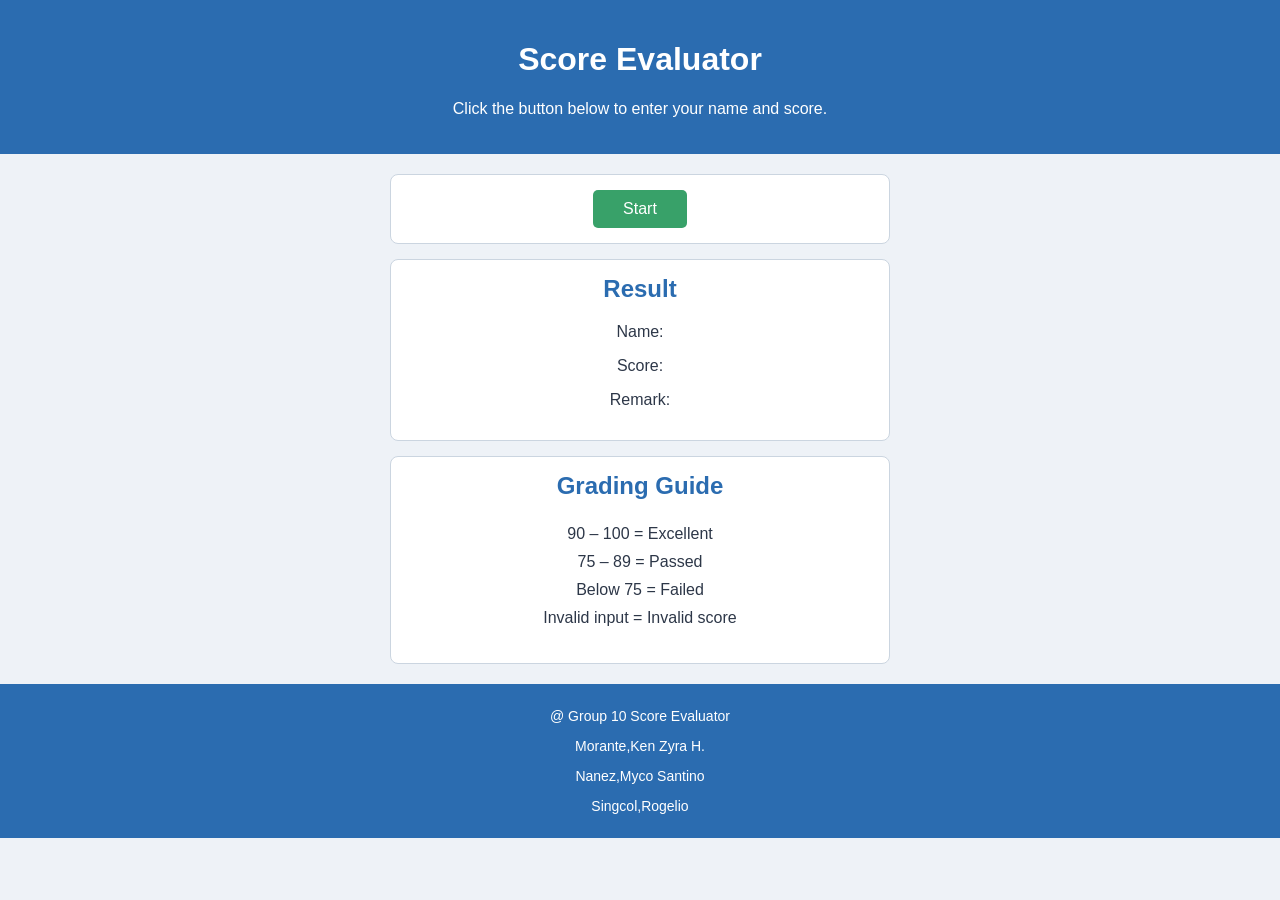
<file: index.html>
<!DOCTYPE html>
<html lang="en">
<head>
    <meta charset="UTF-8">
    <meta name="viewport" content="width=device-width, initial-scale=1.0">
    <title>Score Evaluator</title>
    <link rel="stylesheet" href="style.css">

</head>
<body>

    <header>
        <h1>Score Evaluator</h1>
        <p>Click the button below to enter your name and score.</p>
    </header>

    <main>
        <section id="start-section">
            <button id="startBtn" type="button">Start</button>
        </section>

        <section id="result-section">
            <h2>Result</h2>
            <p>Name: <span id="displayName"></span></p>
            <p>Score: <span id="displayScore"></span></p>
            <p>Remark: <span id="displayRemark"></span></p>
            <p id="message"></p>
        </section>

        <section id="grading-guide">
            <h2>Grading Guide</h2>
            <ul>
                <li>90 &ndash; 100 = Excellent</li>
                <li>75 &ndash; 89 = Passed</li>
                <li>Below 75 = Failed</li>
                <li>Invalid input = Invalid score</li>
            </ul>
        </section>
    </main>

    <footer>
        <p>@ Group 10 Score Evaluator</p>
        <p>Morante,Ken Zyra H.</p>
        <p>Nanez,Myco Santino</p>
        <p>Singcol,Rogelio</p>
    </footer>

    <script src="script.js"></script>
</body>
</html>
</file>
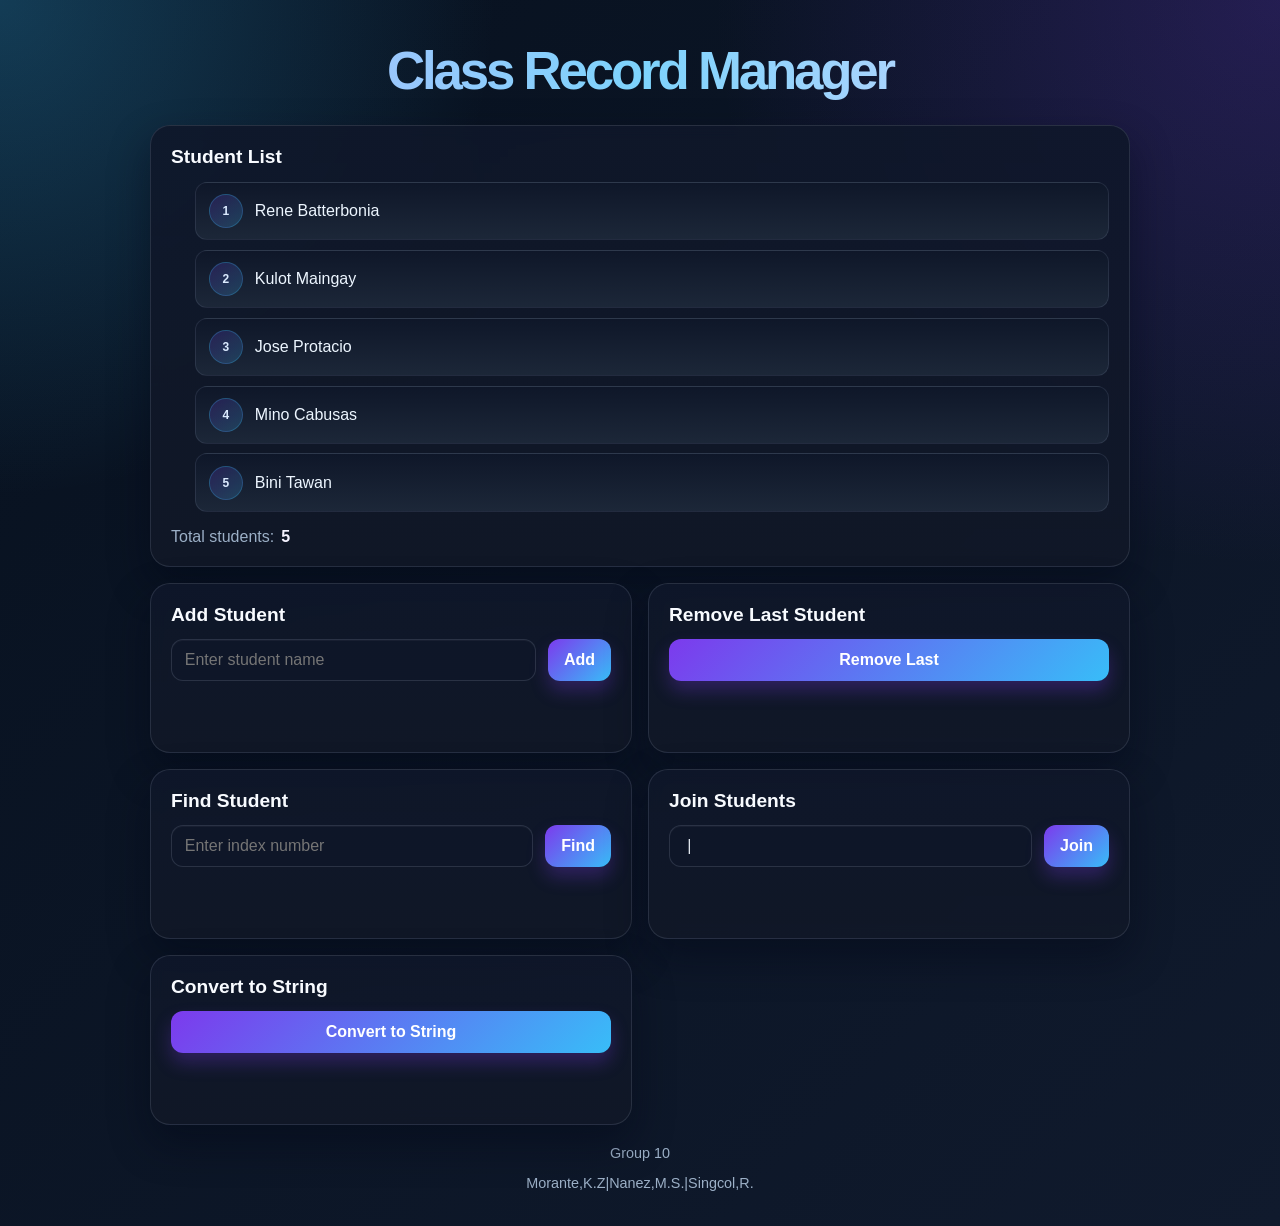
<file: eto yon/index.html>
<!DOCTYPE html>
<html lang="en">

<head>
    <meta charset="UTF-8">
    <meta name="viewport" content="width=device-width, initial-scale=1.0">
    <title>Class Record Manager</title>
    <link rel="stylesheet" href="style.css">
</head>

<body>

    <header class="app-header">
        <h1>Class Record Manager</h1>
    </header>

    <main class="container">

        <section class="card" id="display-section">
            <h2>Student List</h2>
            <ol id="student-list"></ol>
            <p class="info">Total students:<strong id="list-length"></strong></p>
        </section>

        <section class="card" id="add-section">
            <h2>Add Student <span class="method"></span></h2>
            <div class="form-row">
                <input type="text" id="add-input" placeholder="Enter student name">
                <button type="button" id="add-btn">Add</button>
            </div>
        </section>

        <section class="card" id="remove-section">
            <h2>Remove Last Student <span class="method"></span></h2>
                <button type="button" id="remove-btn">Remove Last</button>
            </div>
            <p class="message" id="remove-message"></p>
        </section>

        <section class="card" id="find-section">
            <h2>Find Student<span class="method"></span></h2>
            <div class="form-row">
                <input type="number" id="find-input" placeholder="Enter index number">
                <button type="button" id="find-btn">Find</button>
            </div>
            <p class="message" id="find-result"></p>
        </section>

        <section class="card" id="join-section">
            <h2>Join Students <span class="method"></span></h2>
            <div class="form-row">
                <input type="text" id="separator-input" placeholder="Separator (e.g. , or | )" value=" | ">
                <button type="button" id="join-btn">Join</button>
            </div>
            <p class="message" id="join-result"></p>
        </section>
        <section class="card" id="tostring-section">
            <h2>Convert to String <span class="method"></span></h2>
                <button type="button" id="tostring-btn">Convert to String</button>
            </div>
            <p class="message" id="tostring-result"></p>
        </section>

    </main>

    <footer class="app-footer">
        <p>Group 10</p>
        <p>Morante,K.Z|Nanez,M.S.|Singcol,R.</p>
    </footer>

    <script src="script.js"></script>
</body>

</html>
</file>
<file: style.css>
body {
    font-family: Arial, sans-serif;
    background-color: #eef2f7;
    color: #2d3748;
    margin: 0;
    padding: 0;
    text-align: center;
}

header {
    background-color: #2b6cb0;
    color: white;
    padding: 20px;
}

main {
    max-width: 500px;
    margin: 20px auto;
    padding: 0 15px;
}

section {
    background-color: white;
    border: 1px solid #cbd5e0;
    border-radius: 8px;
    padding: 15px;
    margin-bottom: 15px;
}

h2 {
    color: #2b6cb0;
    margin-top: 0;
}

button {
    background-color: #38a169;
    color: white;
    border: none;
    padding: 10px 30px;
    font-size: 16px;
    border-radius: 5px;
    cursor: pointer;
}

button:hover {
    background-color: #2f855a;
}

#grading-guide ul {
    list-style: none;
    padding: 0;
}

#grading-guide li {
    padding: 5px 0;
}

footer {
    background-color: #2b6cb0;
    color: white;
    padding: 10px;
    font-size: 14px;
}
</file>
<file: eto yon/style.css>
:root {
    --bg-1: #07111f;
    --bg-2: #101a2d;
    --panel: rgba(15, 23, 42, 0.82);
    --panel-strong: rgba(19, 30, 53, 0.96);
    --border: rgba(148, 163, 184, 0.18);
    --text: #e2e8f0;
    --muted: #9cb0c7;
    --primary: #7c3aed;
    --primary-2: #38bdf8;
    --primary-dark: #5b21b6;
    --soft: rgba(124, 58, 237, 0.12);
    --shadow: 0 18px 40px rgba(2, 6, 23, 0.45);
}

* {
    box-sizing: border-box;
}
 
body {
    margin: 0;
    min-height: 100vh;
    padding: 2.5rem 1rem 1.25rem;
    background:
        radial-gradient(circle at top left, rgba(56, 189, 248, 0.25), transparent 28%),
        radial-gradient(circle at top right, rgba(124, 58, 237, 0.22), transparent 32%),
        linear-gradient(135deg, var(--bg-1), var(--bg-2));
    color: var(--text);
    font-family: Inter, "Segoe UI", sans-serif;
}

button,
input {
    font: inherit;
}

.app-header {
    text-align: center;
    margin-bottom: 1.5rem;
}

h1 {
    margin: 0;
    font-size: clamp(2.1rem, 4.8vw, 3.3rem);
    font-weight: 800;
    letter-spacing: -0.06em;
    background: linear-gradient(90deg, #c4b5fd, #7dd3fc, #e9d5ff);
    -webkit-background-clip: text;
    background-clip: text;
    color: transparent;
}

.container {
    max-width: 980px;
    margin: 0 auto;
    display: grid;
    grid-template-columns: repeat(2, minmax(0, 1fr));
    gap: 1rem;
    align-items: stretch;
}

.card {
    display: flex;
    flex-direction: column;
    justify-content: flex-start;
    background: linear-gradient(180deg, rgba(15, 23, 42, 0.9), rgba(17, 24, 39, 0.88));
    border: 1px solid var(--border);
    border-radius: 20px;
    padding: 1.25rem;
    box-shadow: var(--shadow);
    min-height: 170px;
    backdrop-filter: blur(8px);
}

#display-section {
    grid-column: 1 / -1;
}

#student-list {
    margin: 0;
    padding-left: 1.5rem;
    display: grid;
    gap: 0.6rem;
}

#student-list li {
    position: relative;
    min-height: 44px;
    padding: 0.7rem 0.8rem;
    border: 1px solid rgba(148, 163, 184, 0.15);
    border-radius: 12px;
    background: linear-gradient(180deg, rgba(15, 23, 42, 0.9), rgba(30, 41, 59, 0.9));
    list-style: none;
    display: flex;
    align-items: center;
    justify-content: flex-start;
    gap: 0.75rem;
    color: #edf6ff;
}

#student-list li::before {
    content: attr(data-number);
    display: inline-grid;
    place-items: center;
    width: 2rem;
    height: 2rem;
    border-radius: 50%;
    background: linear-gradient(135deg, rgba(124, 58, 237, 0.2), rgba(56, 189, 248, 0.2));
    color: #dbeafe;
    font-size: 0.75rem;
    font-weight: 700;
    border: 1px solid rgba(56, 189, 248, 0.25);
}

.info {
    margin: 1rem 0 0;
    color: var(--muted);
}

strong {
    margin-left: 0.45rem;
    color: #f5f3ff;
}

h2 {
    margin-top: 0;
    margin-bottom: 0.85rem;
    font-size: 1.2rem;
    color: #f8fbff;
}

.form-row {
    display: flex;
    align-items: center;
    gap: 0.75rem;
}

input {
    width: 100%;
    min-width: 0;
    height: 42px;
    padding: 0 0.8rem;
    border: 1px solid rgba(148, 163, 184, 0.2);
    border-radius: 12px;
    background: rgba(15, 23, 42, 0.8);
    color: var(--text);
    outline: none;
    box-shadow: inset 0 1px 0 rgba(255, 255, 255, 0.04);
}

button {
    align-self: stretch;
}

input:focus {
    border-color: rgba(125, 211, 252, 0.8);
    box-shadow: 0 0 0 3px rgba(56, 189, 248, 0.14);
}

button {
    min-height: 42px;
    padding: 0 1rem;
    border: none;
    border-radius: 12px;
    background: linear-gradient(135deg, var(--primary), var(--primary-2));
    color: #fff;
    font-weight: 700;
    cursor: pointer;
    transition: transform 0.15s ease, box-shadow 0.15s ease, filter 0.15s ease;
    box-shadow: 0 10px 18px rgba(124, 58, 237, 0.28);
}

button:hover {
    filter: brightness(1.08);
}

button:active {
    transform: translateY(1px);
}

.message {
    min-height: 1.5em;
    margin: 0.75rem 0 0;
    color: var(--muted);
    line-height: 1.4;
}

.app-footer {
    text-align: center;
    margin-top: 1.25rem;
    color: var(--muted);
    font-size: 0.9rem;
}

@media (max-width: 620px) {
    body {
        padding-top: 1.5rem;
    }

    .container {
        grid-template-columns: 1fr;
    }

    .form-row {
        flex-direction: column;
    }

    .card {
        min-height: unset;
    }
}
</file>
